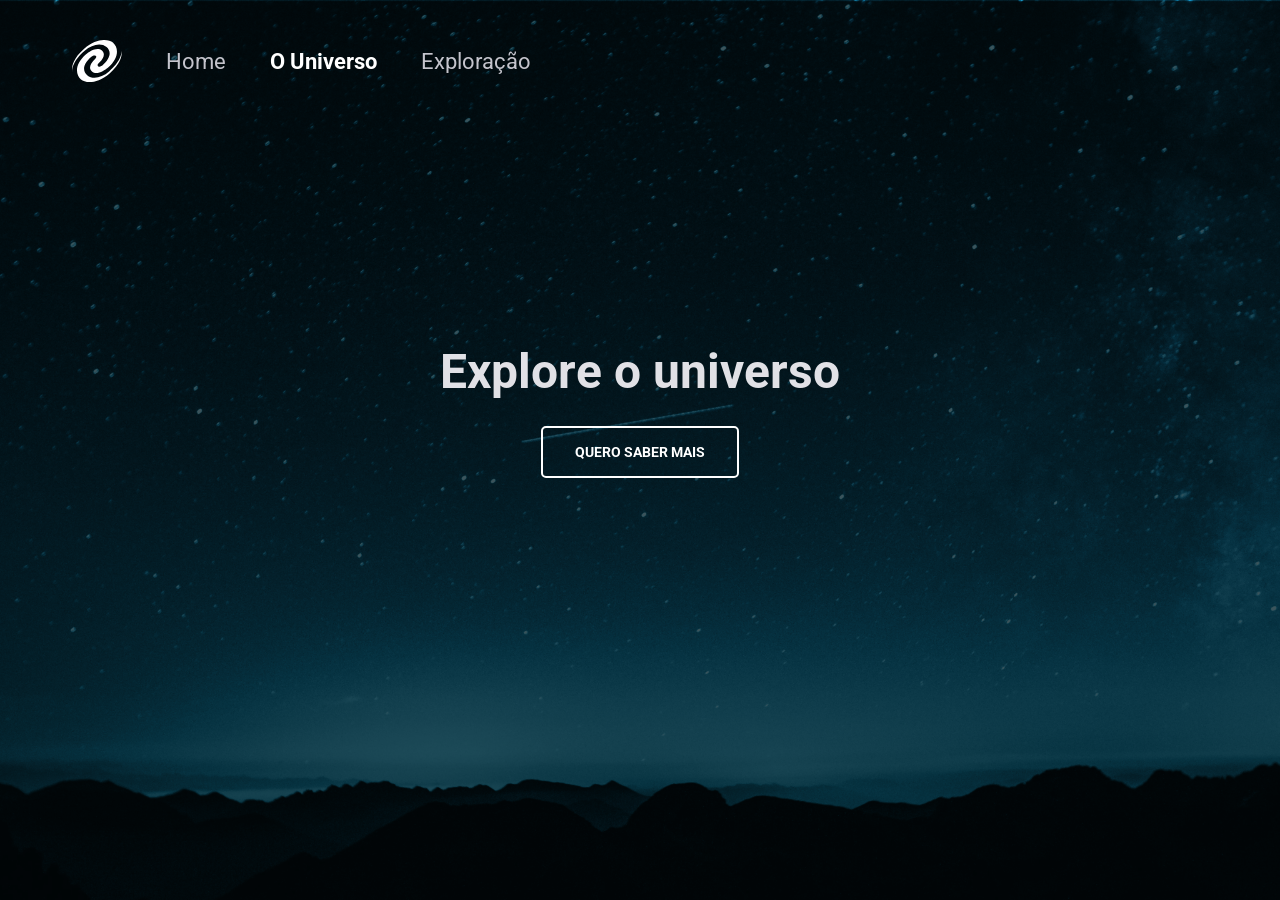
<file: index.html>
<!DOCTYPE html>
<html lang="pt-br">
<head>
    <meta charset="UTF-8">
    <meta name="viewport" content="width=device-width, initial-scale=1.0">
    <link rel="stylesheet" href="./styles/index.css">
    <link rel="preconnect" href="https://fonts.googleapis.com">
    <link rel="preconnect" href="https://fonts.gstatic.com" crossorigin>
    <link href="https://fonts.googleapis.com/css2?family=Roboto:ital,wght@0,100..900;1,100..900&display=swap" rel="stylesheet">
    <title>Home</title>
</head>
<body>
    <header>
        <img src="./assets/Vector.svg" alt="logo do universo">

        <nav>
            <ul>
                <li>
                    <a href="">Home</a>
                </li>
                <li>
                    <a href="./pages/universo.html" class="ativa">O Universo</a>
                </li>
                <li>
                    <a href="">Exploração</a>
                </li>
            </ul>
        </nav>
    </header>

    <main>
        <h1>Explore o universo</h1>
        <a href="">Quero saber mais</a>
    </main>
</body>
</html>
</file>
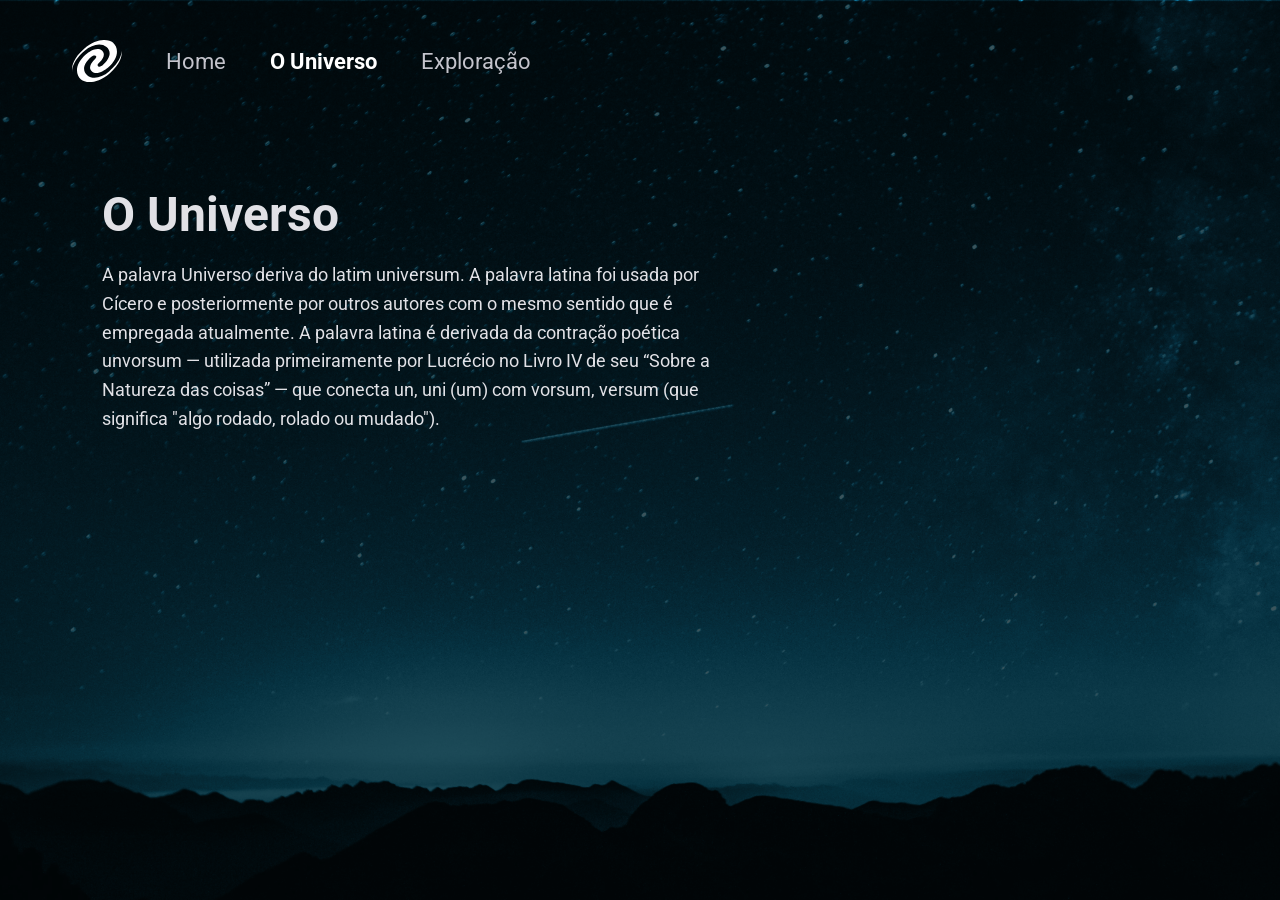
<file: pages/universo.html>
<!DOCTYPE html>
<html lang="pt-br">
<head>
    <meta charset="UTF-8">
    <meta name="viewport" content="width=device-width, initial-scale=1.0">
    <link rel="stylesheet" href="../styles/universo.css">
    <link rel="preconnect" href="https://fonts.googleapis.com">
    <link rel="preconnect" href="https://fonts.gstatic.com" crossorigin>
    <link href="https://fonts.googleapis.com/css2?family=Roboto:ital,wght@0,100..900;1,100..900&display=swap" rel="stylesheet">
    <title>O Universo</title>
</head>
<body>
    <header>      
        <img src="../assets/Vector.svg" alt="Logo do Universo">

        <nav>
            <ul>
                <li>                   
                    <a href="../index.html">Home</a>
                </li>
                <li>                  
                    <a href="" class="ativa">O Universo</a>
                </li>
                <li>
                    <a href="">Exploração</a>
                </li>
            </ul>
        </nav>
    </header>

    <main>
        <h1>O Universo</h1>

        <p>A palavra Universo deriva do latim universum. A palavra latina foi usada por Cícero e posteriormente por outros autores com o mesmo sentido que é empregada atualmente. A palavra latina é derivada da contração poética unvorsum — utilizada primeiramente por Lucrécio no Livro IV de seu “Sobre a Natureza das coisas” — que conecta un, uni (um) com vorsum, versum (que significa "algo rodado, rolado ou mudado").</p>
    </main>
</body>
</html>
</file>
<file: styles/index.css>
* {
    margin: 0;
    padding: 0;
    box-sizing: border-box;
    font-family: Roboto, sans-serif;
}

body {
    background-image: url(../assets/mountains-universe-1.png);
    background-position: center;
    background-size: cover;
    background-repeat: no-repeat;
    height: 100vh;
}

header {
    display: flex;
    padding-inline: 72px;
    gap: 44px;
    padding-block: 40px;
    align-items: center;

    ul {
        display: flex;
        gap: 44px;
        list-style: none;

        a {
            font-size: 22px;
            text-decoration: none;
            color: #c4c4cc;
        }

        .ativa {
            color: #FFFF;
            font-weight: 700;
        }
    }
}

main {
        width: fit-content;
        margin-inline: auto;
        margin-top: 220px;

     h1 {
            font-size: 48px;
            color: #e1e1e6;
            line-height: 125%;
     }

     a {
        border: 2px solid #FFFF;
        display: block;
        width: fit-content;
        margin-inline: auto;
        margin-top: 24px;
        font-size: 14px;
        line-height: 24px;
        padding: 12px 32px;
        border-radius: 5px;
        color: #FFFF;
        text-decoration: none;
        font-weight: 700;
        text-transform: uppercase;
     }

 }
</file>
<file: styles/universo.css>
* {
    margin: 0;
    padding: 0;
    box-sizing: border-box;
    font-family: Roboto, sans-serif;
}

body {
    background-image: url(../assets/mountains-universe-1.png);
    background-position: center;
    background-size: cover;
    background-repeat: no-repeat;
    height: 100vh;
}

header {
    display: flex;
    padding-inline: 72px;
    gap: 44px;
    padding-block: 40px;
    align-items: center;

    ul {
        display: flex;
        gap: 44px;
        list-style: none;

        a {
            font-size: 22px;
            text-decoration: none;
            color: #c4c4cc;
        }

        .ativa {
            color: #FFFF;
            font-weight: 700;
        }
    }
}


main {
    color: #e1e1e6;
    margin-left: 102px;
    margin-top: 63px;

    h1 {
        font-size: 48px;
        line-height: 125%;
        margin-bottom: 16px;
    }

    p {
        font-size: 18px;
        max-width: 648px;
        line-height: 160%;
    }
}
</file>
